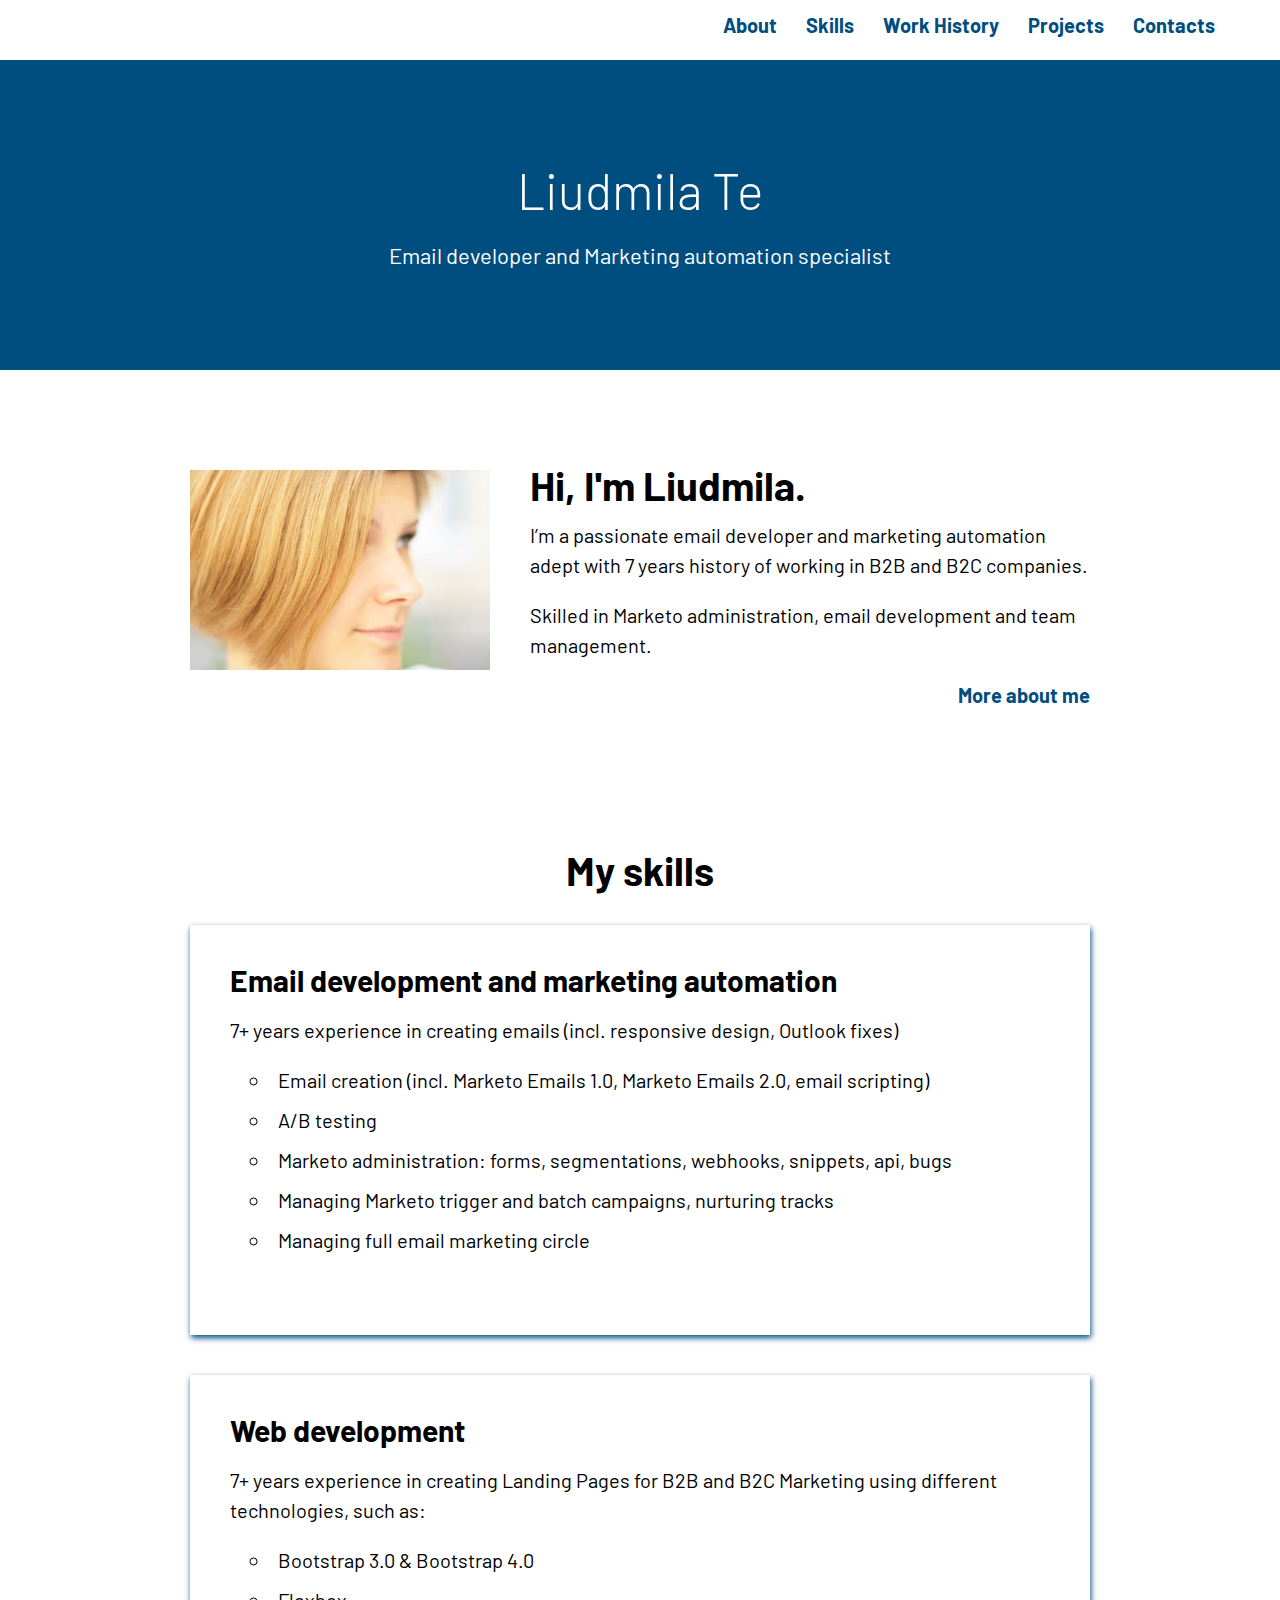
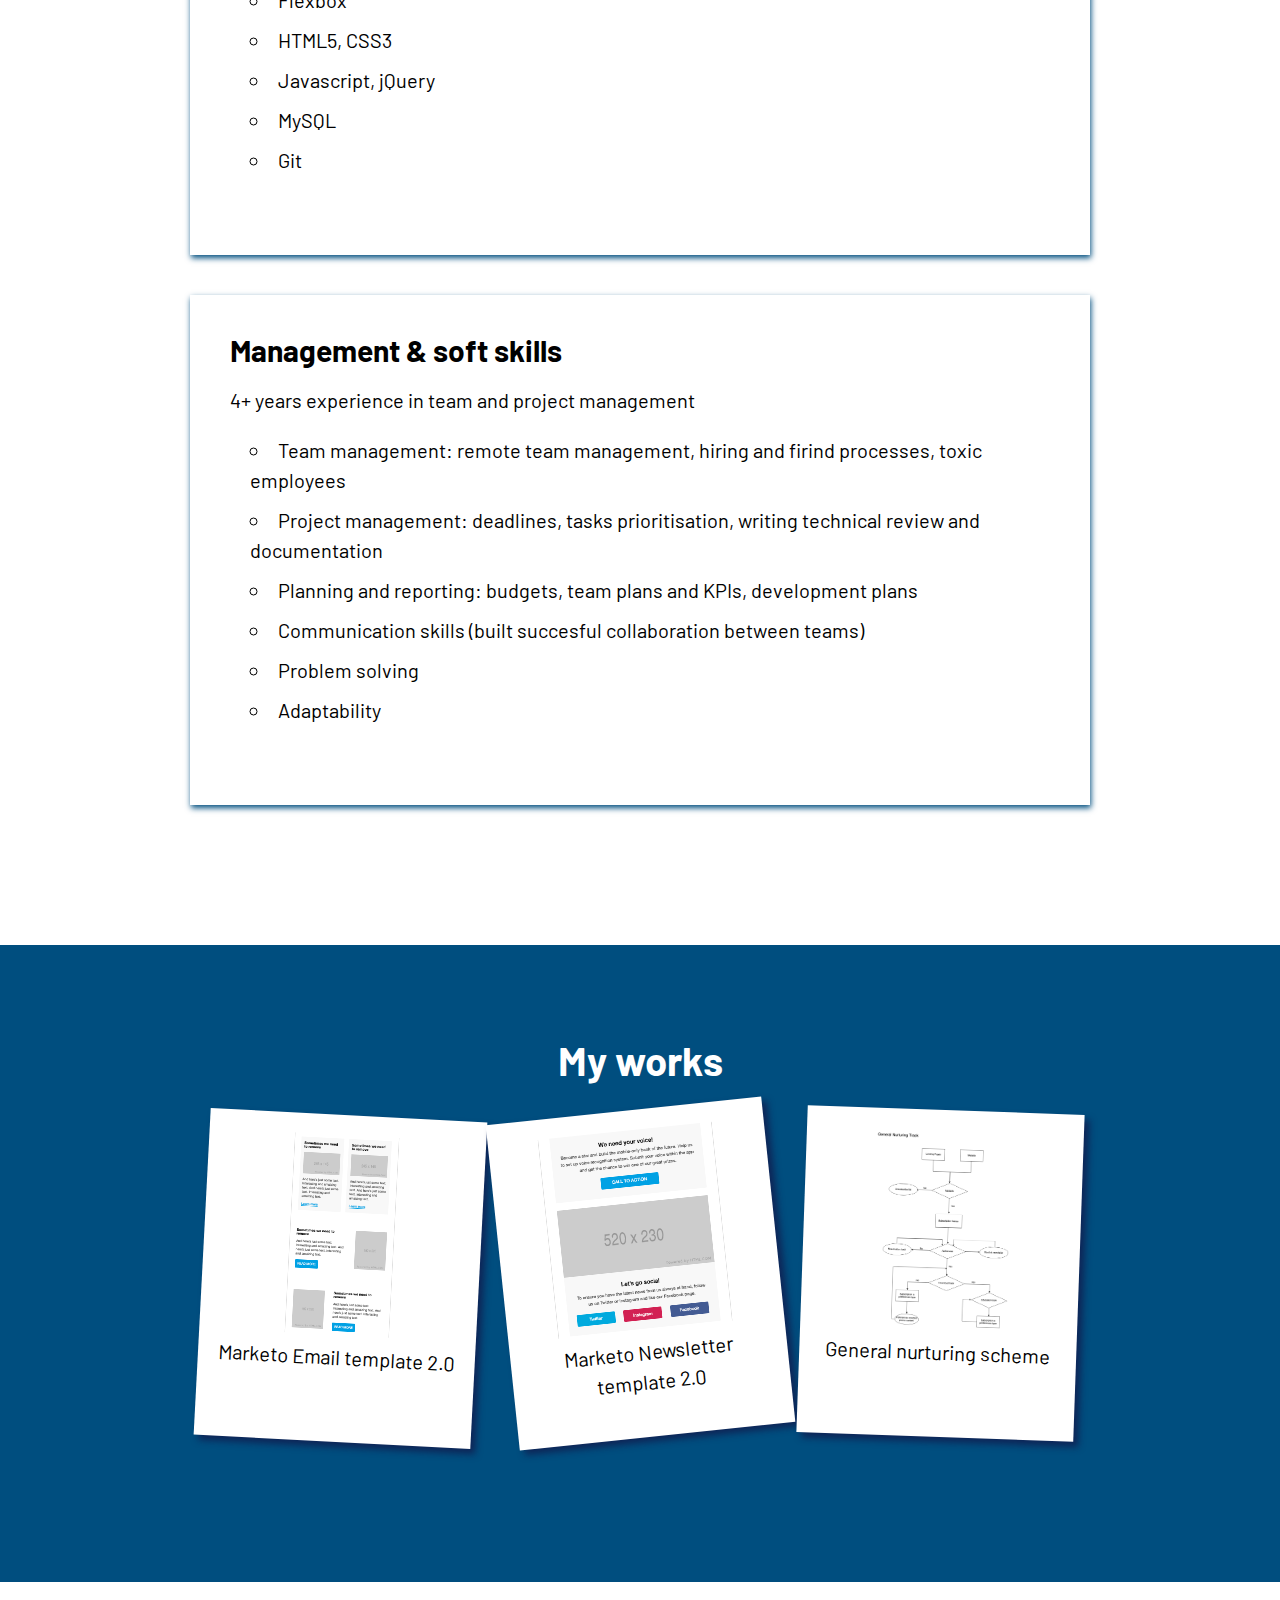
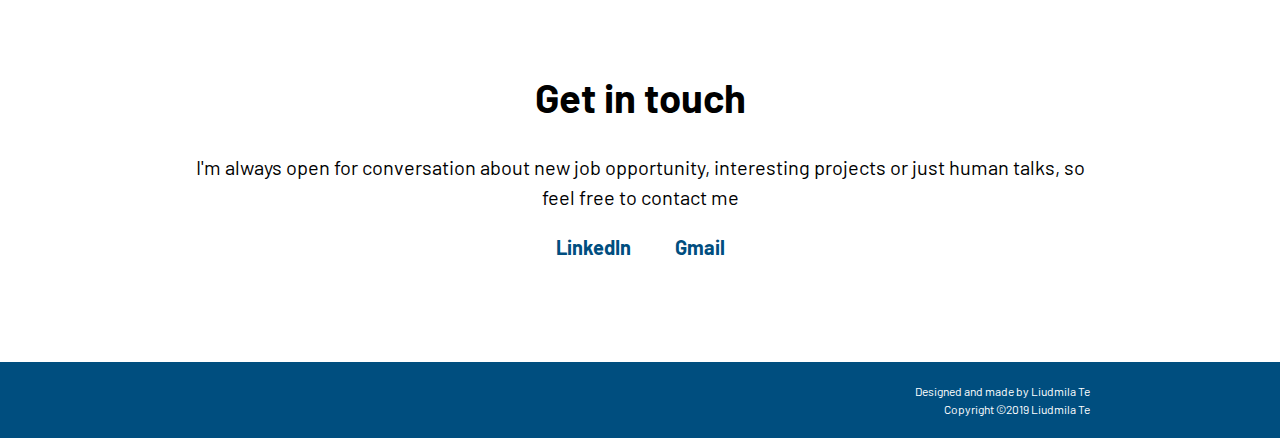
<file: index.html>
<!doctype html>
<html lang="en" class="page_home">
	<head>
		<meta http-equiv="content-type" content="text/html; charset=utf-8">
		<meta name="viewport" content="width=device-width, initial-scale=1, user-scalable=no">
		<title>Liudmila Te - Email developer, Marketing Automation</title>
		<meta name="description" content="Experienced developer with 7 years history of working in B2B and B2C companies">
		
		<link href="https://fonts.googleapis.com/css?family=Barlow:400,500,600" rel="stylesheet"> 
		<link rel="stylesheet" type="text/css" media="screen" href="styles.css" />
	</head>

	<body>
		<div id="main">

			<!-- Menu block -->
			<section class="section" id="menu">
				<nav class="nav">
					<ul style="transition: transform 0.3s ease 0s;">
						<li class="li"><a href="/developer-cv/about.html" title="About">About</a></li>
						<li class="li"><a href="#skills" title="Skills">Skills</a></li>
						<li class="li"><a href="/developer-cv/work-history.html" title="Works">Work History</a></li>
						<li class="li"><a href="#projects" title="Projects">Projects</a></li>
						<li class="li"><a href="#contact" title="Contact">Contacts</a></li>
					</ul>
				</nav>
			</section>
			
			<section class="section" id="header">
				<div class="content">
					<div class="head">
						<h1>Liudmila Te</h1>
						<p>Email developer and Marketing automation specialist</p>
					</div>
				</div>
			</section>
			
			<section class="section" id="about">
				<div class="content">
					<div class="aboutMe">
						<div class="image">
							<img src="images/my.jpg" alt="My photo" />
						</div>

						<div class="description">
							<h2>Hi, I'm Liudmila.</h2>
							<p>I’m a passionate email developer and marketing automation adept with 7 years history of working in B2B and B2C companies.</p>
							<p>Skilled in Marketo administration, email development and team management.</p>
							<p class="right"><a href="/developer-cv/about.html" target="_blank">More about me</a></p>
						</div>
					</div>
				</div>
			</section>

			<!-- Skills block -->
			<section class="section" id="skills">
				<div class="content">
					<h2>My skills</h2>

					<div class="skillSet">
						<div class="skillItem emails">
							<h3>Email development and marketing automation</h3>
							<p>7+ years experience in creating emails (incl. responsive design, Outlook fixes)</p>

							<ul class="skillList">
								<li>Email creation (incl. Marketo Emails 1.0, Marketo Emails 2.0, email scripting)</li>
								<li>A/B testing</li>
								<li>Marketo administration: forms, segmentations, webhooks, snippets, api, bugs</li>
								<li>Managing Marketo trigger and batch campaigns, nurturing tracks</li>
								<li>Managing full email marketing circle</li>
							</ul>
						</div>

						<div class="skillItem development">
							<h3>Web development</h3>
							<p>7+ years experience in creating Landing Pages for B2B and B2C Marketing using different technologies, such as:</p>

							<ul class="skillList">
								<li>Bootstrap 3.0 & Bootstrap 4.0</li>
								<li>Flexbox</li>
								<li>HTML5, CSS3</li>
								<li>Javascript, jQuery</li>
								<li>MySQL</li>
								<li>Git</li>
							</ul>
						</div>

						<div class="skillItem soft">
							<h3>Management & soft skills</h3>
							<p>4+ years experience in team and project management</p>

							<ul class="skillList">
								<li>Team management: remote team management, hiring and firind processes, toxic employees</li>
								<li>Project management: deadlines, tasks prioritisation, writing technical review and documentation</li>
								<li>Planning and reporting: budgets, team plans and KPIs, development plans</li>
								<li>Communication skills (built succesful collaboration between teams)</li>
								<li>Problem solving</li>
								<li>Adaptability</li>
							</ul>

						</div>
					</div>
				</div>
			</section>

			<!-- Examples block -->
			<section class="section" id="projects">
				<div class="content">
					<h2>My works</h2>

					<div class="emailProjects">

						<div class="projItem">
							<a href="project/Marketo-email-template.html" target="_blank"><img src="images/email-template.png" alt="Email template" /></a>
							<p>Marketo Email template 2.0</p>
						</div>

						<div class="projItem">
							<a href="project/marketo-nl-template.html" target="_blank"><img src="images/nl-template.png" alt="NL template" /></a>
							<p>Marketo Newsletter template 2.0</p>
						</div>
						
						<div class="projItem">
							<a href="project/Nurturing-scheme.png" target="_blank"><img src="project/Nurturing-scheme.png" alt="VeeamOn Forum" /></a>
							<p>General nurturing scheme</p>
						</div>

					</div>


					<!-- <div class="LandingProjects">

						<div class="projItem">
							<a href="" target="_blank"><img src="" alt="Zoloto Sbp" /></a>
							<p>Company website</p>
						</div>

						<div class="projItem">
							<a href="" target="_blank"><img src="" alt="Amina" /></a>
							<p>Personal website</p>
						</div>

						<div class="projItem">
							<a href="" target="_blank"><img src="" alt="company lp" /></a>
							<p>Company landing page</p>
						</div>

					</div> -->

				</div>
			</section>

			<!-- Contact block-->
			<section class="section" id="contact">
				<div class="content">
					<h2>Get in touch</h2>
					<p>I'm always open for conversation about new job opportunity, interesting projects or just human talks, so feel free to contact me</p>
					<div class="links">
						<a class="socialLink" href="https://www.linkedin.com/in/liudmila-te-441a5a110/" target="_blank">LinkedIn</a>
						<a class="socialLink" href="mailto:liudmila.work@gmail.com" target="_blank">Gmail</a>
					</div>
				</div>
			</section>

			<!-- Footer -->
			<section class="section" id="footer">
				<div class="content">
					<p>Designed and made by Liudmila Te</p>
					<p>Copyright ©2019 Liudmila Te</p>
				</div>
			</section>

		</div>

	<script type="text/javascript" src="https://go.amaiz.com/rs/727-YJK-322/images/jquery.min.js"></script>


	</body>

</html>
</file>
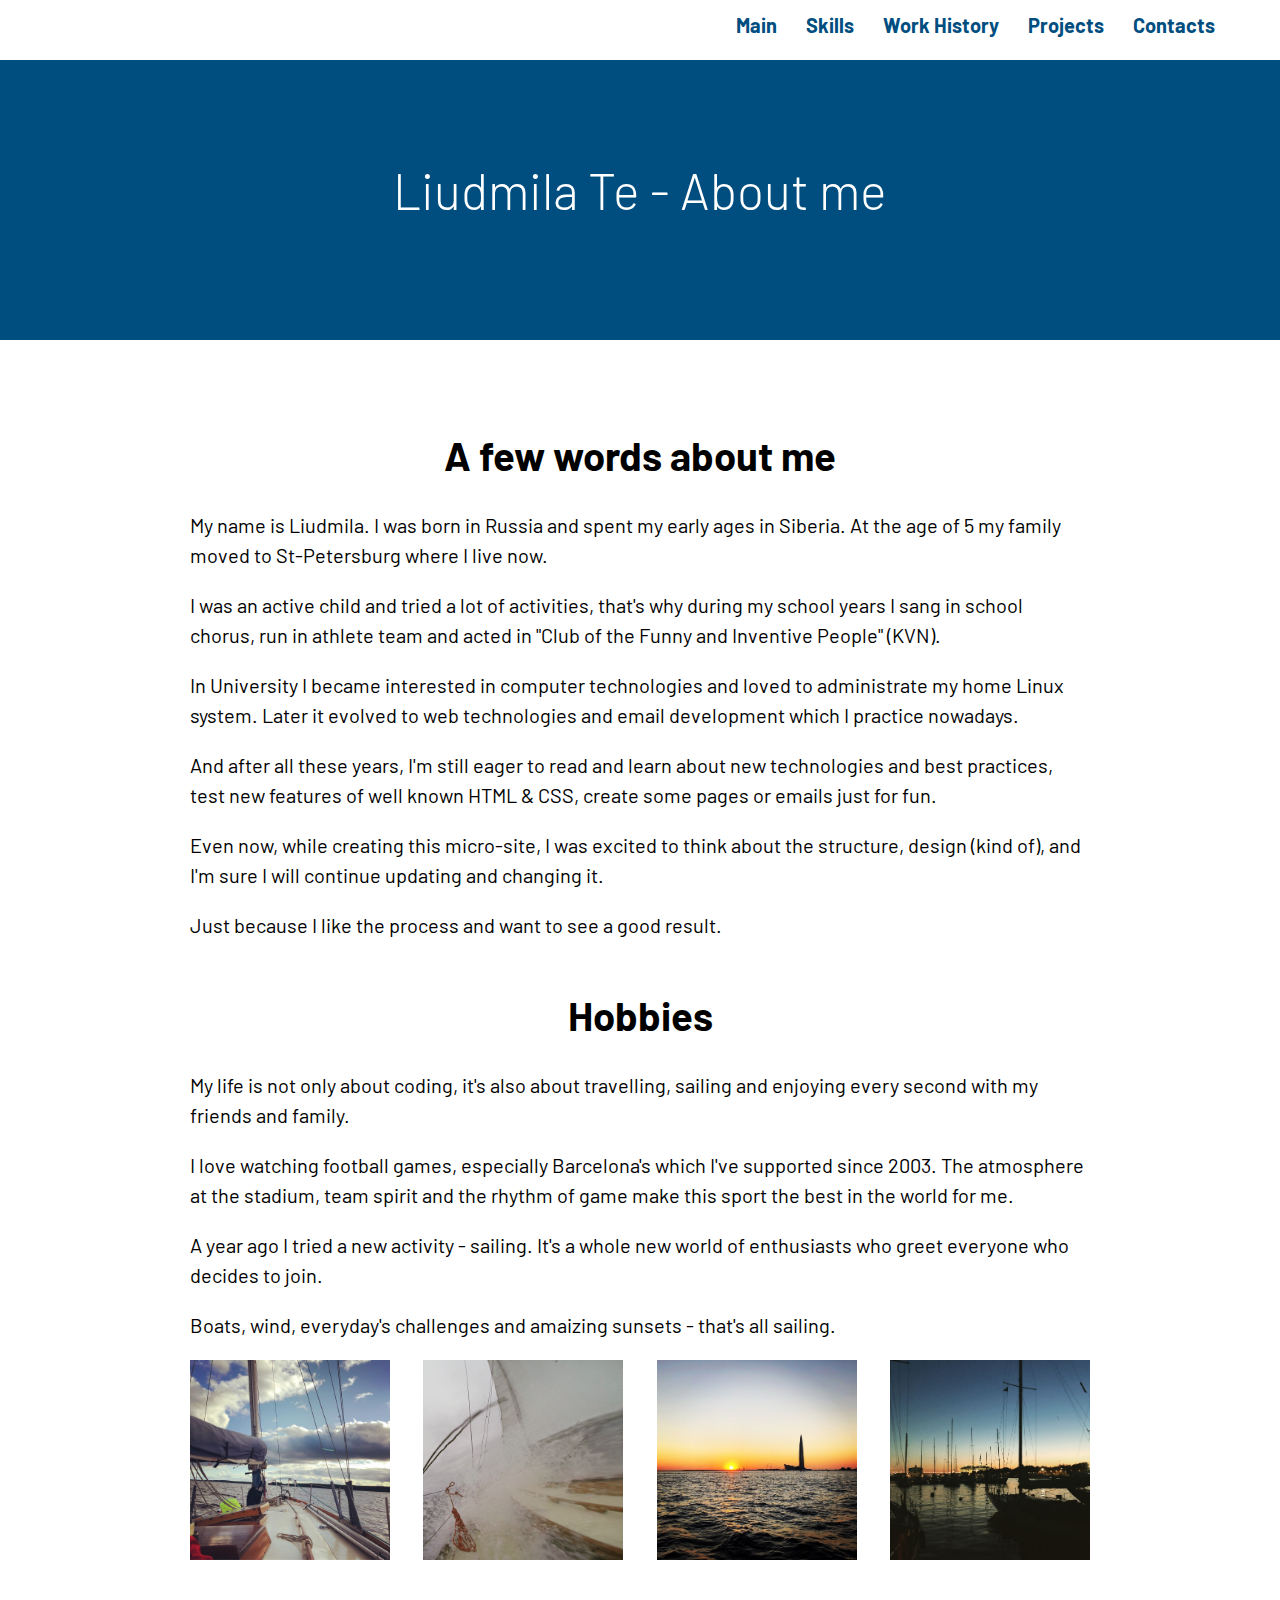
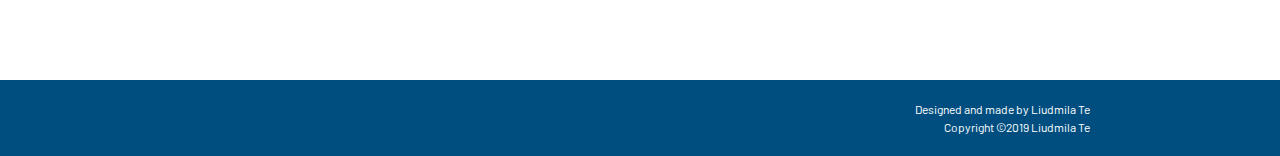
<file: about.html>
<!doctype html>
<html lang="en" class="page_about">
	<head>
		<meta http-equiv="content-type" content="text/html; charset=utf-8">
		<meta name="viewport" content="width=device-width, initial-scale=1, user-scalable=no">
		<title>Liudmila Te - About me</title>
		<meta name="description" content="My professional path and a bit more">
		
		<link href="https://fonts.googleapis.com/css?family=Barlow:400,500,600" rel="stylesheet"> 
		<link rel="stylesheet" type="text/css" media="screen" href="styles.css" />
	</head>

	<body>
		<div id="main">

			<!-- Menu block -->
			<section class="section" id="menu">
				<nav class="nav">
					<ul style="transition: transform 0.3s ease 0s;">
						<li class="li"><a href="/developer-cv/" title="Main">Main</a></li>
						<li class="li"><a href="/developer-cv#skills" title="Skills">Skills</a></li>
						<li class="li"><a href="/developer-cv/work-history.html" title="Works">Work History</a></li>
						<li class="li"><a href="/developer-cv#projects" title="Projects">Projects</a></li>
						<li class="li"><a href="/developer-cv#contact" title="Contacts">Contacts</a></li>
					</ul>
				</nav>
			</section>
			
			<section class="section" id="header">
				<div class="content">
					<div class="head">
						<h1>Liudmila Te - About me</h1>
					</div>
				</div>
			</section>
			
			<section class="section" id="about">
				<div class="content">
					
					<h2>A few words about me</h2>

					<p>My name is Liudmila. I was born in Russia and spent my early ages in Siberia. At the age of 5 my family moved to St-Petersburg where I live now.</p>
					<p>I was an active child and tried a lot of activities, that's why during my school years I sang in school chorus, run in athlete team and acted in "Club of the Funny and Inventive People" (KVN).</p>
					<p>In University I became interested in computer technologies and loved to administrate my home Linux system. Later it evolved to web technologies and email development which I practice nowadays.</p>
					<p>And after all these years, I'm still eager to read and learn about new technologies and best practices, test new features of well known HTML & CSS, create some pages or emails just for fun.</p>
					
					<p>Even now, while creating this micro-site, I was excited to think about the structure, design (kind of), and I'm sure I will continue updating and changing it.</p>
					<p>Just because I like the process and want to see a good result.</p>
					
<!-- 					<div class="aboutMe">
						<div class="image about">
						<img src="images/team_photo.JPG" alt="My team" />
						</div>
						<div class="description">
							<p>These guys are my best "project"</p>
							<p>I'm proud of this wonderful team, that wasn't afraid to make mistakes and share their expertise and thoughts. 
							Team that helped me learn how to delegate and trust. Team that became a family.</p>
						</div>
					</div>
 -->

					<h2 class="inner">Hobbies</h2>

					<p>My life is not only about coding, it's also about travelling, sailing and enjoying every second with my friends and family.</p>
					<p>I love watching football games, especially Barcelona's which I've supported since 2003. The atmosphere at the stadium, team spirit and the rhythm of game make this sport the best in the world for me.</p>
					<p>A year ago I tried a new activity - sailing. It's a whole new world of enthusiasts who greet everyone who decides to join.</p>
					<p>Boats, wind, everyday's challenges and amaizing sunsets - that's all sailing.</p>

					<div class="image-block">
						<img src="images/sailing-1.jpg" />
						<img src="images/sailing-2.jpg" />
						<img src="images/sailing-3.JPG" />
						<img src="images/sailing-4.JPG" />
					</div>

			   </div>
			</section>


			<!-- Footer -->
			<section class="section" id="footer">
				<div class="content">
					<p>Designed and made by Liudmila Te</p>
					<p>Copyright ©2019 Liudmila Te</p>
				</div>
			</section>

		</div>


	</body>

</html>
</file>
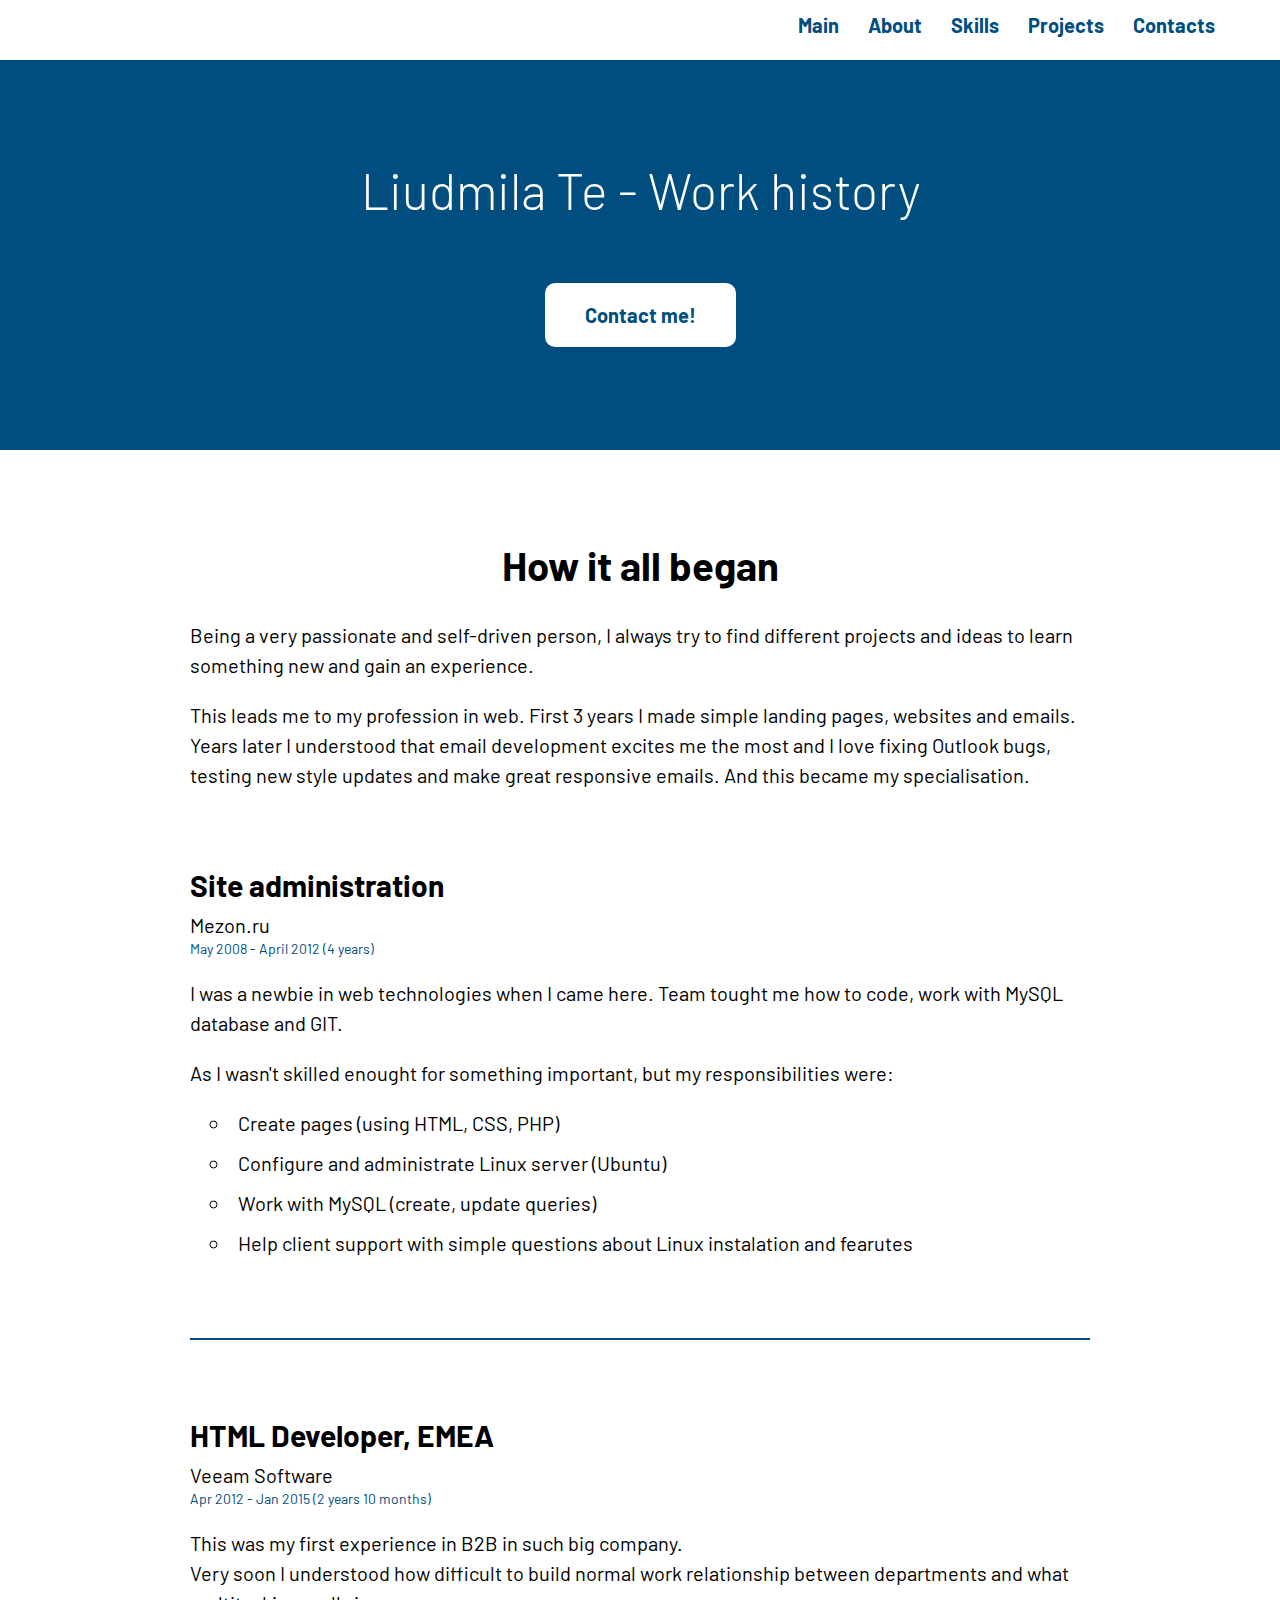
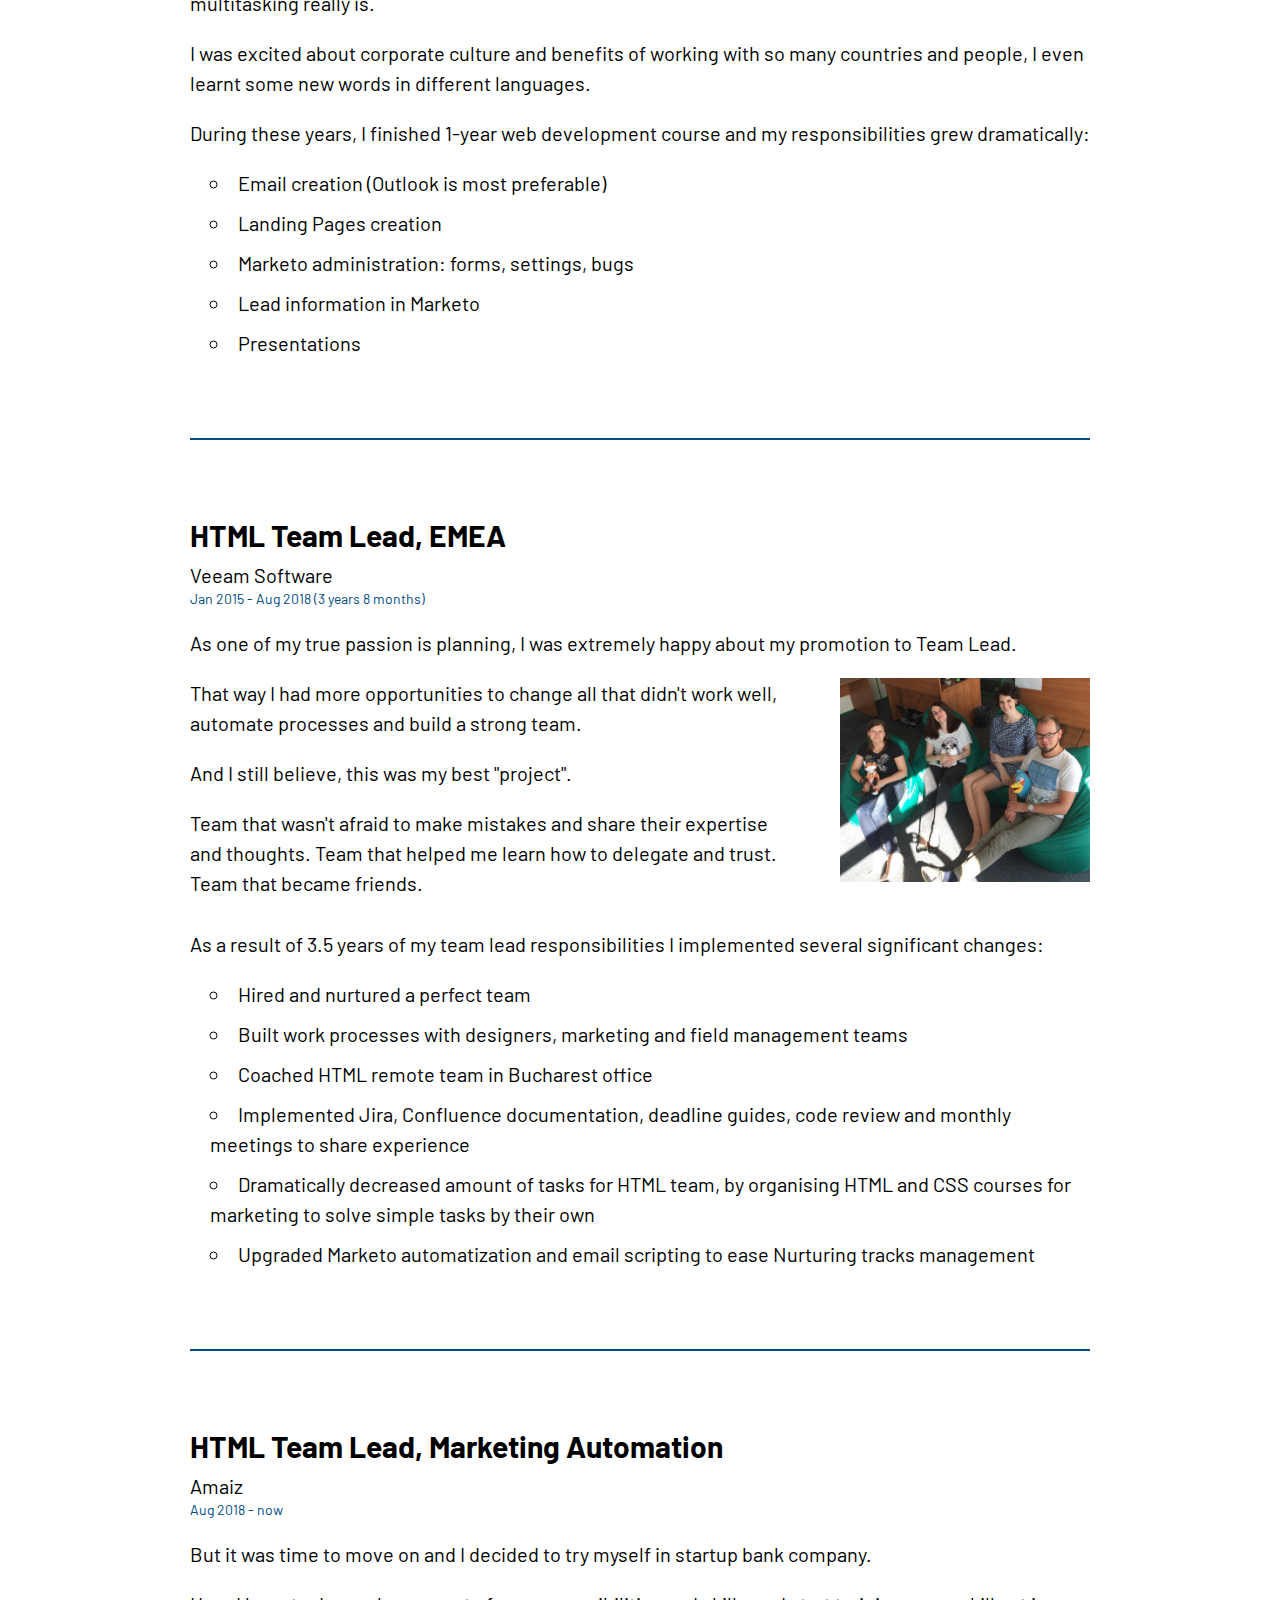
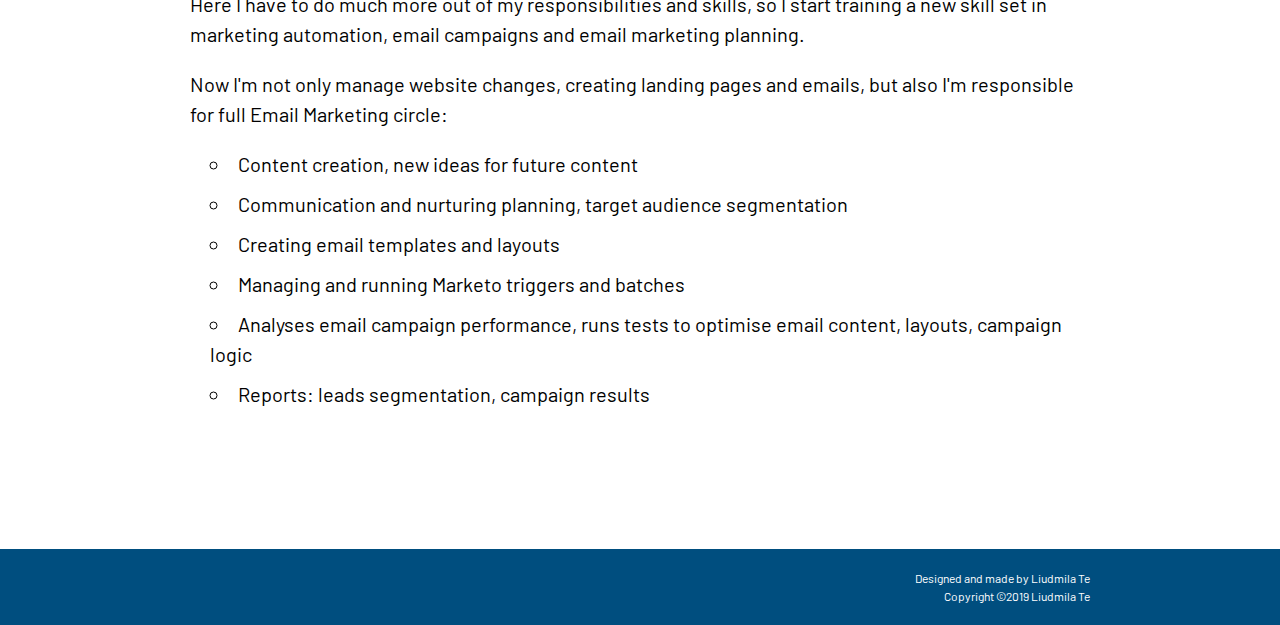
<file: work-history.html>
<!doctype html>
<html lang="en" class="page_works">
	<head>
		<meta http-equiv="content-type" content="text/html; charset=utf-8">
		<meta name="viewport" content="width=device-width, initial-scale=1, user-scalable=no">
		<title>Liudmila Te - Work History</title>
		<meta name="description" content="Read more about my work at different companies">
		
		<link href="https://fonts.googleapis.com/css?family=Barlow:400,500,600" rel="stylesheet"> 
		<link rel="stylesheet" type="text/css" media="screen" href="styles.css" />
	</head>

	<body>
		<div id="main">

			<!-- Menu block -->
			<section class="section" id="menu">
				<nav class="nav">
				<ul style="transition: transform 0.3s ease 0s;">
					<li class="li"><a href="/developer-cv/" title="Main">Main</a></li>
					<li class="li"><a href="/developer-cv/about.html" title="About">About</a></li>
					<li class="li"><a href="/developer-cv#skills" title="Skills">Skills</a></li>
					<li class="li"><a href="/developer-cv#projects" title="Projects">Projects</a></li>
					<li class="li"><a href="/developer-cv#contact" title="Contact">Contacts</a></li>
				</ul>
				</nav>
			</section>
			
			<!-- header block -->
			<section class="section" id="header">
				<div class="content">
					<div class="head">
						<h1>Liudmila Te - Work history</h1>
						<!-- <p>Email developer and Marketing automation specialist</p> -->
						<div class="button"><a href="mailto:liudmila.work@gmail.com" target="_blank">Contact me!</a></div>
					</div>
				</div>
			</section>

			<!-- Skills block -->
			<section class="section" id="works">
				<div class="content">
					<h2>How it all began</h2>

					<p>Being a very passionate and self-driven person, I always try to find different projects and ideas to learn something new and gain an experience.</p>
					<p>This leads me to my profession in web. First 3 years I made simple landing pages, websites and emails. Years later I understood that email development excites me the most and I love fixing Outlook bugs, testing new style updates and make great responsive emails. And this became my specialisation.</p>

					<div class="jobList">

						<div class="jobItem">
							<h3>Site administration</h3>
							<p class="company">Mezon.ru</p>
							<p class="date">May 2008 - April 2012 (4 years)</p>

							<p>I was a newbie in web technologies when I came here. Team tought me how to code, work with MySQL database and GIT.</p>
							<p>As I wasn't skilled enought for something important, but my responsibilities were:
							<ul class="responsibilities">
								<li>Create pages (using HTML, CSS, PHP)</li>
								<li>Configure and administrate Linux server (Ubuntu)</li>
								<li>Work with MySQL (create, update queries)</li>
								<li>Help client support with simple questions about Linux instalation and fearutes</li>
							</ul>
						</div>

						<div class="jobItem">
							<h3>HTML Developer, EMEA</h3>
							<p class="company">Veeam Software</p>
							<p class="date">Apr 2012 - Jan 2015 (2 years 10 months)</p>

							<p>This was my first experience in B2B in such big company. <br />
							Very soon I understood how difficult to build normal work relationship between departments and what multitasking really is.</p>
							<p>I was excited about corporate culture and benefits of working with so many countries and people, I even learnt some new words in different languages.</p>

							<p>During these years, I finished 1-year web development course and my responsibilities grew dramatically:</p>
							<ul class="responsibilities">
								<li>Email creation (Outlook is most preferable)</li>
								<li>Landing Pages creation</li>
								<li>Marketo administration: forms, settings, bugs</li>
								<li>Lead information in Marketo</li>
								<li>Presentations</li>
							</ul>
						</div>

						<div class="jobItem">
							<h3>HTML Team Lead, EMEA</h3>
							<p class="company">Veeam Software</p>
							<p class="date">Jan 2015 - Aug 2018 (3 years 8 months)</p>
							
							<p>As one of my true passion is planning, I was extremely happy about my promotion to Team Lead.</p>
							
							<div class="veeamTeam">
								<div class="description">
									<p>That way I had more opportunities to change all that didn't work well, automate processes and build a strong team.</p>
									<p>And I still believe, this was my best "project". </p>
									<p>Team that wasn't afraid to make mistakes and share their expertise and thoughts. 
									Team that helped me learn how to delegate and trust. 
									Team that became friends.</p>
								</div>
								<div class="image team">
								<img src="images/team_photo.JPG" alt="My team" />
								</div>
							</div>
							
							<p>As a result of 3.5 years of my team lead responsibilities I implemented several significant changes: </p>	
							<ul>
								<li>Hired and nurtured a perfect team</li>
								<li>Built work processes with designers, marketing and field management teams</li>
								<li>Coached HTML remote team in Bucharest office</li>
								<li>Implemented Jira, Confluence documentation, deadline guides, code review and monthly meetings to share experience</li>
								<li>Dramatically decreased amount of tasks for HTML team, by organising HTML and CSS courses for marketing to solve simple tasks by their own</li>
								<li>Upgraded Marketo automatization and email scripting to ease Nurturing tracks management</li>
							</ul>
						</div>


						<div class="jobItem">
							<h3>HTML Team Lead, Marketing Automation</h3>
							<p class="company">Amaiz</p>
							<p class="date">Aug 2018 - now</p>

							<p>But it was time to move on and I decided to try myself in startup bank company.</p>
							<p>Here I have to do much more out of my responsibilities and skills, so I start training a new skill set in marketing automation, email campaigns and email marketing planning.</p>
							<p>Now I'm not only manage website changes, creating landing pages and emails, but also I'm responsible for full Email Marketing circle:</p>
							<ul>
								<li>Content creation, new ideas for future content</li>
								<li>Communication and nurturing planning, target audience segmentation</li>
								<li>Creating email templates and layouts</li>
								<li>Managing and running Marketo triggers and batches</li>
								<li>Analyses email campaign performance, runs tests to optimise email content, layouts, campaign logic</li>
								<li>Reports: leads segmentation, campaign results</li>
							</ul>
						</div>
					</div>

				</div>
			</section>


			<!-- Footer -->
			<section class="section" id="footer">
				<div class="content">
					<p>Designed and made by Liudmila Te</p>
					<p>Copyright ©2019 Liudmila Te</p>
				</div>
			</section>

		</div>

	<script type="text/javascript" src="https://go.amaiz.com/rs/727-YJK-322/images/jquery.min.js"></script>
	</body>

</html>
</file>
<file: styles.css>
/* ------------------------- COMMON STYLES  -------------------------*/
* {margin:0;padding:0;-webkit-box-sizing:border-box;box-sizing:border-box;outline:0}
html, body {font-family: 'Barlow', sans-serif; font-weight:400; font-size: 20px; line-height: 1.5em; color:#000000; text-align:left; -webkit-text-size-adjust:auto;
width:100%; min-height:100%; min-width:320px; background:#ffffff;}
.section {padding: 100px 40px;}
.content {max-width: 900px; margin: 0 auto;}

/*typography */
h1 {font-size: 50px; line-height: 60px; font-weight: 300; margin-bottom: 20px;}
h2 {font-size: 40px; margin-bottom: 40px; text-align:center;}
h2.inner {margin-top: 60px;}
h3 {font-size: 30px; margin-bottom: 20px;}
p {margin-bottom: 20px;}
a {color: #004E7F; text-decoration:none; font-weight: bold;}
a:hover {color: #009BFF;}
ul {list-style-type: circle; list-style-position: inside; margin-bottom: 40px; padding-left: 20px;}
ul li {margin-bottom:10px;}
ul li:last-child {margin-bottom: 0;} 
.right {text-align:right;}
.center {text-align:center;}

/* menu */
.section#menu {padding:10px 40px;}
.nav {/*display: flex; align-items: stretch; justify-content: flex-end;*/ text-align:center;}
.nav ul {list-style-type: none; margin-bottom:0;}
.nav li.li {font-size: 16px; line-height: 1.5em; font-weight: bold; display:inline-block; padding-right: 14px;}

/* header */
#header {background-color: #004E7F; color: #ffffff; text-align: center;}
.head p {font-size:22px; margin:0;}
#header .content {display: flex; justify-content: center;}

/*footer */
.section#footer {font-size:12px; line-height: 18px; text-align:right; color:#ffffff; padding: 20px 40px; background-color: #004E7F;}
#footer p {margin-bottom:0;}


/* ------------------------- MAIN PAGE ------------------------- */

/* about */
.aboutMe {display: block;}
.aboutMe h2 {text-align:left; margin-bottom: 20px;}
.image {display: block; width:100%; max-width:300px; margin-bottom: 40px;}
.image img {width:100%; max-width: 300px;}

/* skills */
.section#skills {padding-top: 25px;}
.skillItem {padding: 40px; margin:0; margin-bottom: 40px; background-color: #ffffff; box-shadow: 1px 3px 6px #004E7F;}

/*projects */
#projects {background: #004E7F;}
#projects h2 {color:#ffffff;}
.LandingProjects, .emailProjects {display:block;}
.projItem{
	width: 100%;
	margin:0 auto;
	margin-bottom: 40px;
	background-color: #ffffff;
	padding: 20px;
	text-align:center;
	-moz-box-shadow: 5px 5px 7px rgba(20,20,70,.7);
	-webkit-box-shadow: 5px 5px 7px rgba(20,20,70,.7);
	box-shadow: 5px 5px 7px rgba(20,20,70,.7);
	-moz-transition:-moz-transform .15s linear;
	-o-transition:-o-transform .15s linear;
	-webkit-transition:-webkit-transform .15s linear;
	-webkit-transform: rotate(3deg);
	-o-transform: rotate(3deg);
	-moz-transform:rotate(3deg);
 }
 /* animation css */
.projItem:nth-child(even){
	-o-transform:rotate(-6deg);
	-webkit-transform:rotate(-6deg);
	-moz-transform:rotate(-6deg);
	position:relative;
	top:-5px;
}
.projItem:nth-child(3n){
	-o-transform:rotate(2deg);
	-webkit-transform:rotate(2deg);
	-moz-transform:rotate(2deg);
	position:relative;
	top:-5px;
}
.projItem:hover, .projItem:focus{
	box-shadow: 5px 5px 7px rgba(38,93,127,.7);
	-moz-box-shadow: 5px 5px 7px rgba(38,93,127,.7);
	-webkit-box-shadow: 5px 5px 7px rgba(38,93,127,.7);
	-webkit-transform: scale(1.2);
	-moz-transform: scale(1.2);
	-o-transform: scale(1.2);
	position:relative;
	z-index:5;
}
.projItem img {max-height: 200px; width:auto;}

/* contact block */
#contact {background-color: #ffffff; text-align:center;}
.links {margin-top:20px;}
.links a:first-child {margin-right: 40px;}

@media (min-width: 768px) {
	.nav {text-align:right}
	.nav li.li {padding-right: 25px;font-size: 20px;}
	.aboutMe, .LandingProjects, .emailProjects {display: flex; align-items: stretch; justify-content: space-between;}
	.image {margin-right: 40px;}
	.projItem {max-width: calc(33% - 20px);}
}


/* ------------------------- ABOUT PAGE ------------------------- */
.image.about {padding-top:8px;}
.image-block {text-align:center;}
.image-block img {margin-bottom: 20px; width:100%; max-width: 200px; max-height: 200px;}

@media (min-width: 768px) {
	.image-block {display: flex; align-items: stretch; justify-content: space-between;}
}


/* WORKS HISTORY PAGE */
.button {width:100%; max-width: 280px; margin: 0 auto;margin-top: 80px; margin-bottom: 20px; text-align:center;}
.button a {background: #ffffff; padding:20px 40px; color: #004E7F; border-radius: 10px;}
.jobList {padding-top:20px;}
.jobItem {padding: 40px 0px; border-bottom: 2px solid #004E7F; margin-bottom: 40px;}
.jobItem:last-child {border-bottom:0; margin-bottom:0; padding-bottom:0;}
.jobItem h3 {margin-bottom:10px;}
.company {margin:0;}
.date {font-size:14px; line-height: 18px; color: #004E7F;}
.veeamTeam {display:block;}
.image.team {display: block; width:100%; max-width:250px; margin-bottom: 40px;}
.image.team img {width:100%; max-width: 250px;}

@media (min-width: 768px) {
	.veeamTeam {display: flex; align-items: stretch; justify-content: space-between;}
	.image.team {margin-left: 40px; margin-right: 0;}
}
</file>
